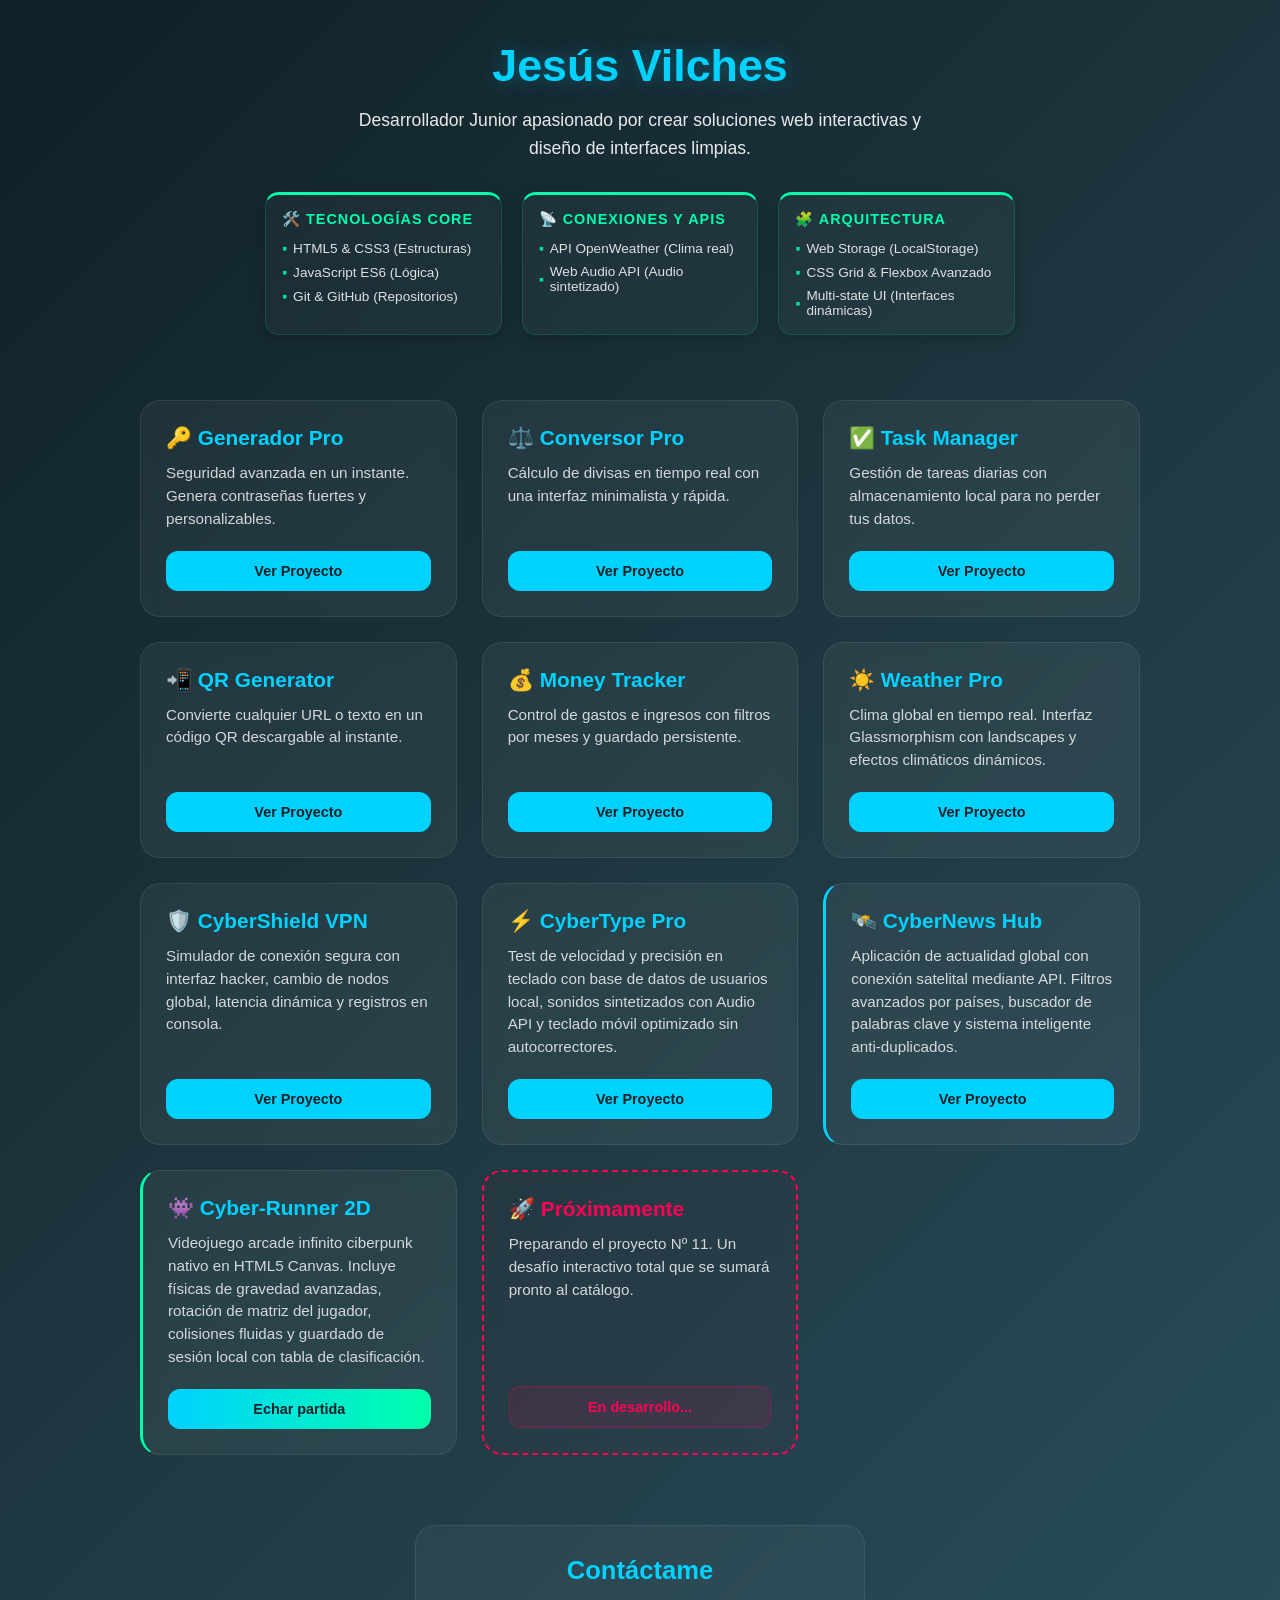
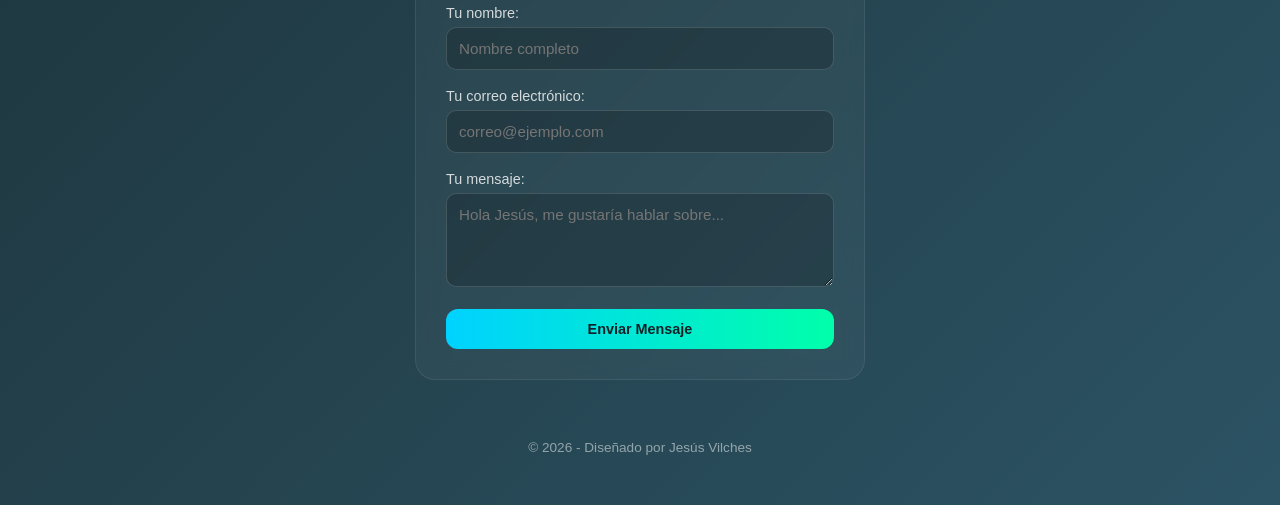
<file: index.html>
<!DOCTYPE html>
<html lang="es">
<head>
    <meta charset="UTF-8">
    <meta name="viewport" content="width=device-width, initial-scale=1.0">
    <title>Jesús Vilches | Portafolio</title>
    <style>
        * { margin: 0; padding: 0; box-sizing: border-box; font-family: 'Segoe UI', Tahoma, Geneva, Verdana, sans-serif; }
        
        body {
            background: linear-gradient(135deg, #0f2027 0%, #203a43 50%, #2c5364 100%);
            color: white;
            min-height: 100vh;
            display: flex;
            flex-direction: column;
            align-items: center;
            padding: 40px 20px;
        }

        header { text-align: center; margin-bottom: 35px; max-width: 800px; width: 100%; display: flex; flex-direction: column; align-items: center; }
        
        h1 { font-size: 2.8rem; margin-bottom: 15px; color: #00d2ff; text-shadow: 0 0 20px rgba(0,210,255,0.3); transition: font-size 0.2s; }
        
        .descripcion { font-size: 1.1rem; margin-bottom: 30px; opacity: 0.9; line-height: 1.6; padding: 0 10px; max-width: 600px; text-align: center; }

        .skills-grid-new {
            display: flex;
            flex-wrap: wrap;
            gap: 20px;
            margin-bottom: 15px;
            width: 100%;
            max-width: 750px;
            text-align: left;
        }

        .skills-column-cyber {
            flex: 1;
            min-width: 220px;
            background: rgba(255, 255, 255, 0.03);
            border: 1px solid rgba(0, 255, 170, 0.15);
            border-top: 3px solid #00ffaa; 
            border-radius: 14px;
            padding: 16px;
            box-shadow: 0 4px 15px rgba(0, 0, 0, 0.2);
            backdrop-filter: blur(5px);
            -webkit-backdrop-filter: blur(5px);
            transition: all 0.3s ease;
        }

        .skills-column-cyber h3 {
            font-size: 0.9rem;
            color: #00ffaa; 
            text-transform: uppercase;
            letter-spacing: 1px;
            margin-bottom: 12px;
            display: flex;
            align-items: center;
            gap: 6px;
        }

        .skills-list-cyber {
            list-style: none;
            padding: 0;
            margin: 0;
            display: flex;
            flex-direction: column;
            gap: 8px;
        }

        .skills-list-cyber li {
            font-size: 0.85rem;
            color: white;
            opacity: 0.85;
            display: flex;
            align-items: center;
            gap: 6px;
        }

        .skills-list-cyber li::before {
            content: "▪";
            color: #00ffaa;
            font-size: 0.9rem;
        }

        .container { 
            width: 100%; 
            max-width: 1000px; 
            display: grid; 
            grid-template-columns: repeat(auto-fit, minmax(280px, 1fr)); 
            gap: 25px; 
            margin-bottom: 40px;
            margin-top: 15px;
        }

        .proyecto { 
            background: rgba(255, 255, 255, 0.05); 
            padding: 25px; 
            border-radius: 20px; 
            border: 1px solid rgba(255, 255, 255, 0.08); 
            backdrop-filter: blur(8px);
            -webkit-backdrop-filter: blur(8px);
            display: flex; 
            flex-direction: column; 
            justify-content: space-between; 
            transition: all 0.3s ease;
        }
        
        .proyecto h3 { color: #00d2ff; margin-bottom: 12px; font-size: 1.3rem; display: flex; align-items: center; gap: 8px; }
        .proyecto p { margin-bottom: 20px; font-size: 0.95rem; opacity: 0.8; line-height: 1.5; }
        
        .btn { 
            background: #00d2ff; 
            color: #0f2027; 
            text-decoration: none; 
            padding: 12px; 
            border-radius: 12px; 
            text-align: center; 
            font-weight: bold; 
            font-size: 0.9rem;
            cursor: pointer;
            border: none;
            transition: background 0.2s, transform 0.1s;
            width: 100%;
            margin-top: auto; 
            display: block;
        }

        .btn:active { 
            background: #00ffaa !important; 
            transform: scale(0.95); 
        }

        .contacto-seccion {
            width: 100%;
            max-width: 450px;
            margin-top: 30px;
            background: rgba(255, 255, 255, 0.04);
            padding: 30px;
            border-radius: 20px;
            border: 1px solid rgba(255, 255, 255, 0.08);
            backdrop-filter: blur(10px);
            -webkit-backdrop-filter: blur(10px);
        }

        .contacto-seccion h2 { text-align: center; color: #00d2ff; margin-bottom: 20px; font-size: 1.6rem; }
        .form-group { margin-bottom: 18px; }
        .form-group label { display: block; margin-bottom: 6px; font-size: 0.9rem; opacity: 0.8; }
        
        .form-group input, .form-group textarea {
            width: 100%;
            padding: 12px;
            border-radius: 10px;
            border: 1px solid rgba(255,255,255,0.15);
            background: rgba(0, 0, 0, 0.2);
            color: white;
            font-size: 0.95rem;
            outline: none;
            transition: border-color 0.3s, box-shadow 0.3s;
        }

        .form-group input:focus, .form-group textarea:focus { 
            border-color: #00d2ff; 
            box-shadow: 0 0 12px rgba(0, 210, 255, 0.4);
        }

        footer { margin-top: 60px; opacity: 0.5; font-size: 0.85rem; padding-bottom: 10px; text-align: center; }

        @media (max-width: 650px) {
            h1 { font-size: 2.3rem; } 
            .skills-grid-new { flex-direction: column; gap: 15px; padding: 0 10px; }
            .skills-column-cyber { min-width: 100%; }
        }
    </style>
</head>
<body>

    <header>
        <h1>Jesús Vilches</h1>
        <p class="descripcion">Desarrollador Junior apasionado por crear soluciones web interactivas y diseño de interfaces limpias.</p>
        
        <div class="skills-grid-new">
            <div class="skills-column-cyber">
                <h3>🛠️ Tecnologías Core</h3>
                <ul class="skills-list-cyber">
                    <li>HTML5 & CSS3 (Estructuras)</li>
                    <li>JavaScript ES6 (Lógica)</li>
                    <li>Git & GitHub (Repositorios)</li>
                </ul>
            </div>
            <div class="skills-column-cyber">
                <h3>📡 Conexiones y APIs</h3>
                <ul class="skills-list-cyber">
                    <li>API OpenWeather (Clima real)</li>
                    <li>Web Audio API (Audio sintetizado)</li>
                </ul>
            </div>
            <div class="skills-column-cyber">
                <h3>🧩 Arquitectura</h3>
                <ul class="skills-list-cyber">
                    <li>Web Storage (LocalStorage)</li>
                    <li>CSS Grid & Flexbox Avanzado</li>
                    <li>Multi-state UI (Interfaces dinámicas)</li>
                </ul>
            </div>
        </div>
    </header>

    <div class="container">
        <div class="proyecto">
            <h3>🔑 Generador Pro</h3>
            <p>Seguridad avanzada en un instante. Genera contraseñas fuertes y personalizables.</p>
            <a href="https://vilcheslinense4.github.io/generador-pass-js-/" class="btn fx-click">Ver Proyecto</a>
        </div>

        <div class="proyecto">
            <h3>⚖️ Conversor Pro</h3>
            <p>Cálculo de divisas en tiempo real con una interfaz minimalista y rápida.</p>
            <a href="https://vilcheslinense4.github.io/conversor-divisas/" class="btn fx-click">Ver Proyecto</a>
        </div>

        <div class="proyecto">
            <h3>✅ Task Manager</h3>
            <p>Gestión de tareas diarias con almacenamiento local para no perder tus datos.</p>
            <a href="https://vilcheslinense4.github.io/lista-tareas-js/" class="btn fx-click">Ver Proyecto</a>
        </div>

        <div class="proyecto">
            <h3>📲 QR Generator</h3>
            <p>Convierte cualquier URL o texto en un código QR descargable al instante.</p>
            <a href="https://vilcheslinense4.github.io/generador-qr/" class="btn fx-click">Ver Proyecto</a>
        </div>

        <div class="proyecto">
            <h3>💰 Money Tracker</h3>
            <p>Control de gastos e ingresos con filtros por meses y guardado persistente.</p>
            <a href="https://vilcheslinense4.github.io/gestor-gastos-personales/" class="btn fx-click">Ver Proyecto</a>
        </div>

        <div class="proyecto">
            <h3>☀️ Weather Pro</h3>
            <p>Clima global en tiempo real. Interfaz Glassmorphism con landscapes y efectos climáticos dinámicos.</p>
            <a href="https://vilcheslinense4.github.io/app-clima-js/" class="btn fx-click">Ver Proyecto</a>
        </div>

        <div class="proyecto">
            <h3>🛡️ CyberShield VPN</h3>
            <p>Simulador de conexión segura con interfaz hacker, cambio de nodos global, latencia dinámica y registros en consola.</p>
            <a href="https://vilcheslinense4.github.io/simulador-vpn/index.html" class="btn fx-click">Ver Proyecto</a>
        </div>

        <div class="proyecto">
            <h3>⚡ CyberType Pro</h3>
            <p>Test de velocidad y precisión en teclado con base de datos de usuarios local, sonidos sintetizados con Audio API y teclado móvil optimizado sin autocorrectores.</p>
            <a href="https://vilcheslinense4.github.io/juego-tecleo-js/index.html" class="btn fx-click">Ver Proyecto</a>
        </div>

        <div class="proyecto" style="border-left: 3px solid #00d2ff;">
            <h3>🛰️ CyberNews Hub</h3>
            <p>Aplicación de actualidad global con conexión satelital mediante API. Filtros avanzados por países, buscador de palabras clave y sistema inteligente anti-duplicados.</p>
            <a href="https://vilcheslinense4.github.io/global-news-js/" class="btn fx-click">Ver Proyecto</a>
        </div>

        <div class="proyecto" style="border-left: 3px solid #00ffaa;">
            <h3>👾 Cyber-Runner 2D</h3>
            <p>Videojuego arcade infinito ciberpunk nativo en HTML5 Canvas. Incluye físicas de gravedad avanzadas, rotación de matriz del jugador, colisiones fluidas y guardado de sesión local con tabla de clasificación.</p>
            <a href="https://vilcheslinense4.github.io/cyber-runner-2d/" class="btn fx-click" style="background: linear-gradient(90deg, #00d2ff, #00ffaa); color: #0f2027;">Echar partida</a>
        </div>

        <div class="proyecto" style="border: 2px dashed #ff0055; background: rgba(255, 0, 85, 0.02); box-shadow: inset 0 0 15px rgba(255, 0, 85, 0.05);">
            <h3 style="color: #ff0055;">🚀 Próximamente</h3>
            <p>Preparando el proyecto Nº 11. Un desafío interactivo total que se sumará pronto al catálogo.</p>
            <span class="btn" style="background: rgba(255, 0, 85, 0.1); color: #ff0055; border: 1px solid rgba(255, 0, 85, 0.3); cursor: default; box-shadow: none; transform: none;">En desarrollo...</span>
        </div>
    </div>

    <div class="contacto-seccion">
        <h2>Contáctame</h2>
        <form action="https://formspree.io/f/xrejnpwr" method="POST">
            <div class="form-group">
                <label>Tu nombre:</label>
                <input type="text" name="name" required placeholder="Nombre completo">
            </div>
            <div class="form-group">
                <label>Tu correo electrónico:</label>
                <input type="email" name="_replyto" required placeholder="correo@ejemplo.com">
            </div>
            <div class="form-group">
                <label>Tu mensaje:</label>
                <textarea name="message" rows="4" required placeholder="Hola Jesús, me gustaría hablar sobre..."></textarea>
            </div>
            <button type="submit" class="btn fx-click" style="width: 100%; background: linear-gradient(90deg, #00d2ff, #00ffaa);">Enviar Mensaje</button>
        </form>
    </div>

    <footer>© 2026 - Diseñado por Jesús Vilches</footer>

    <script>
        function playCyberClick() {
            try {
                const AudioContext = window.AudioContext || window.webkitAudioContext;
                const audioCtx = new AudioContext();
                
                const osc = audioCtx.createOscillator();
                const gain = audioCtx.createGain();
                
                osc.type = 'sine'; 
                osc.frequency.setValueAtTime(1200, audioCtx.currentTime); 
                osc.frequency.exponentialRampToValueAtTime(300, audioCtx.currentTime + 0.05);
                
                gain.gain.setValueAtTime(0.15, audioCtx.currentTime); 
                gain.gain.exponentialRampToValueAtTime(0.01, audioCtx.currentTime + 0.05);
                
                osc.connect(gain);
                gain.connect(audioCtx.destination);
                
                osc.start();
                osc.stop(audioCtx.currentTime + 0.05);
            } catch (e) {
                console.log("Audio deshabilitado.");
            }
        }

        document.querySelectorAll('.fx-click').forEach(button => {
            button.addEventListener('mousedown', playCyberClick);
            button.addEventListener('touchstart', playCyberClick);
        });
    </script>
</body>
</html>
</file>
